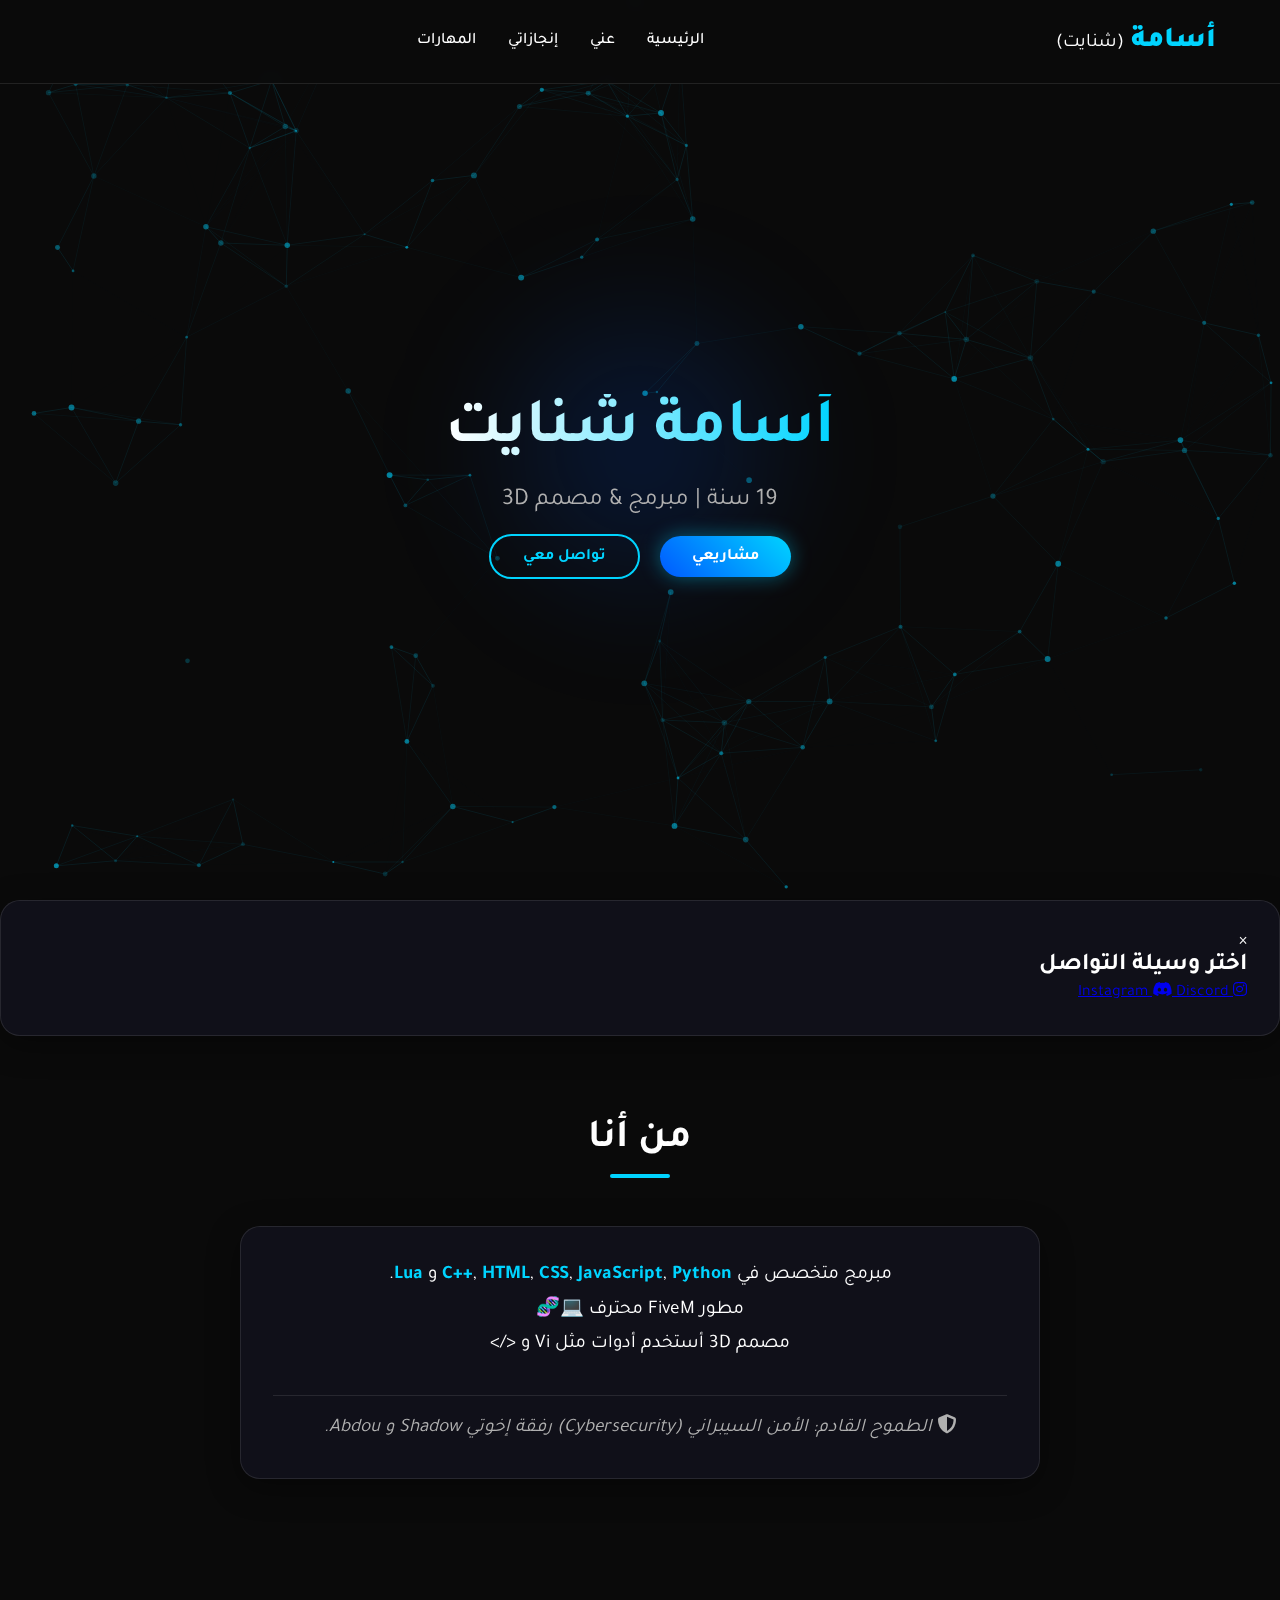
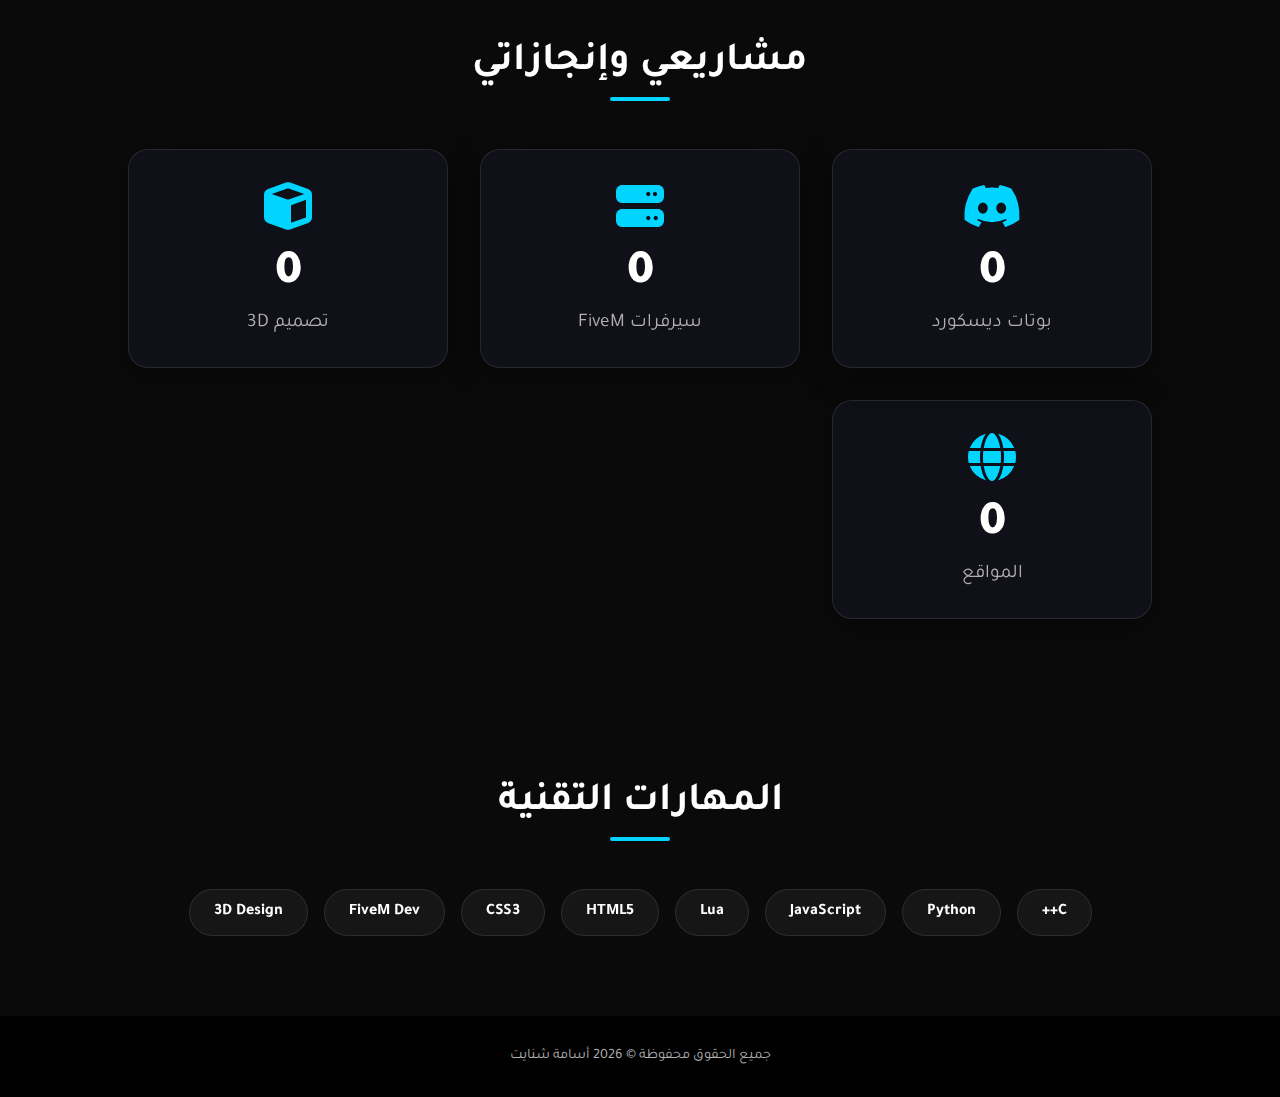
<file: index.html>
<!DOCTYPE html>
<html lang="ar" dir="rtl">

<head>
    <meta charset="UTF-8">
    <meta name="viewport" content="width=device-width, initial-scale=1.0">
    <title>أسامة شنايت | Portfolio</title>
    <link rel="stylesheet" href="style.css">
    <link rel="preconnect" href="https://fonts.googleapis.com">
    <link rel="preconnect" href="https://fonts.gstatic.com" crossorigin>
    <link href="https://fonts.googleapis.com/css2?family=Tajawal:wght@300;400;700;900&display=swap" rel="stylesheet">
    <link rel="stylesheet" href="https://cdnjs.cloudflare.com/ajax/libs/font-awesome/6.4.0/css/all.min.css">
    <meta name="description" content="موقع أسامة شنايت الشخصي - مبرمج ومصمم 3D">
</head>

<body>

    <nav class="navbar">
        <div class="logo">أسامة <span>(شنايت)</span></div>
        <ul class="nav-links">
            <li><a href="#home">الرئيسية</a></li>
            <li><a href="#about">عني</a></li>
            <li><a href="#stats">إنجازاتي</a></li>
            <li><a href="#skills">المهارات</a></li>
        </ul>
        <div class="burger">
            <div class="line1"></div>
            <div class="line2"></div>
            <div class="line3"></div>
        </div>
    </nav>

    <header id="home" class="hero">
        <div class="hero-content">
            <h1 class="glitch" data-text="أسامة شنايت">أسامة شنايت</h1>
            <p class="subtitle">19 سنة | مبرمج & مصمم 3D</p>
            <div class="cta-buttons">
                <a href="#projects" class="btn blue-btn">مشاريعي</a>
                <a href="javascript:void(0)" onclick="openContactModal()" class="btn outline-btn">تواصل معي</a>
            </div>
        </div>
        <div class="hero-visuals">
            <div class="glowing-orb"></div>
        </div>
    </header>

    <!-- Contact Modal -->
    <div id="contactModal" class="modal">
        <div class="modal-content glass-effect">
            <span class="close-modal" onclick="closeContactModal()">&times;</span>
            <h2 class="modal-title">اختر وسيلة التواصل</h2>
            <div class="contact-options">
                <a href="https://www.instagram.com/oussama_dev.rt/" target="_blank" class="contact-option insta-option">
                    <i class="fab fa-instagram"></i>
                    <span>Instagram</span>
                </a>
                <a href="https://discord.gg/BvKdXPeX" target="_blank" class="contact-option discord-option">
                    <i class="fab fa-discord"></i>
                    <span>Discord</span>
                </a>
            </div>
        </div>
    </div>

    <section id="about" class="about-section">
        <div class="container">
            <h2 class="section-title">من أنا</h2>
            <div class="about-card glass-effect">
                <p>
                    مبرمج متخصص في
                    <span class="highlight">C++</span>, <span class="highlight">HTML</span>, <span
                        class="highlight">CSS</span>, <span class="highlight">JavaScript</span>, <span
                        class="highlight">Python</span> و <span class="highlight">Lua</span>.
                    <br>
                    مطور FiveM محترف 💻🧬
                </p>
                <p>
                    مصمم 3D أستخدم أدوات مثل Vi و &lt;/&gt;
                </p>
                <p class="future-goal">
                    <i class="fas fa-shield-alt"></i> الطموح القادم: الأمن السيبراني (Cybersecurity) رفقة إخوتي Shadow و
                    Abdou.
                </p>
            </div>
        </div>
    </section>

    <section id="projects" class="stats-section">
        <div class="container">
            <h2 class="section-title">مشاريعي وإنجازاتي</h2>
            <div class="stats-grid">
                <div class="stat-card glass-effect" onclick="window.location.href='projects.html?category=discord'"
                    style="cursor: pointer;">
                    <i class="fab fa-discord stat-icon"></i>
                    <div class="stat-number" data-target="14">0</div>
                    <div class="stat-label">بوتات ديسكورد</div>
                </div>
                <div class="stat-card glass-effect" onclick="window.location.href='projects.html?category=fivem'"
                    style="cursor: pointer;">
                    <i class="fas fa-server stat-icon"></i>
                    <div class="stat-number" data-target="6">0</div>
                    <div class="stat-label">سيرفرات FiveM</div>
                </div>
                <div class="stat-card glass-effect" onclick="window.location.href='projects.html?category=3d'"
                    style="cursor: pointer;">
                    <i class="fas fa-cube stat-icon"></i>
                    <div class="stat-number" data-target="22">0</div>
                    <div class="stat-label">تصميم 3D</div>
                </div>
                <div class="stat-card glass-effect" onclick="window.location.href='projects.html?category=websites'"
                    style="cursor: pointer;">
                    <i class="fas fa-globe stat-icon"></i>
                    <div class="stat-number" data-target="12">0</div>
                    <div class="stat-label">المواقع</div>
                </div>
            </div>
        </div>
    </section>

    <section id="skills" class="skills-section">
        <div class="container">
            <h2 class="section-title">المهارات التقنية</h2>
            <div class="skills-wrapper">
                <div class="skill-tag">C++</div>
                <div class="skill-tag">Python</div>
                <div class="skill-tag">JavaScript</div>
                <div class="skill-tag">Lua</div>
                <div class="skill-tag">HTML5</div>
                <div class="skill-tag">CSS3</div>
                <div class="skill-tag">FiveM Dev</div>
                <div class="skill-tag">3D Design</div>
            </div>
        </div>
    </section>

    <footer>
        <p>جميع الحقوق محفوظة &copy; 2026 أسامة شنايت</p>
    </footer>

    <script src="script.js"></script>
</body>

</html>
</file>
<file: style.css>
:root {
    --primary-blue: #00d4ff;
    --secondary-blue: #0059ff;
    --dark-bg: #0a0a0a;
    --card-bg: rgba(20, 20, 35, 0.6);
    --text-color: #ffffff;
    --text-muted: #b0b0b0;
    --glass-border: rgba(255, 255, 255, 0.1);
}

* {
    margin: 0;
    padding: 0;
    box-sizing: border-box;
    scroll-behavior: smooth;
}

body {
    font-family: 'Tajawal', sans-serif;
    background-color: var(--dark-bg);
    color: var(--text-color);
    overflow-x: hidden;
    position: relative;
}

/* Ensure content is above the fixed canvas */
.navbar,
.hero,
.about-section,
.stats-section,
.skills-section,
footer {
    position: relative;
    z-index: 10;
}

/* Scrollbar */
::-webkit-scrollbar {
    width: 10px;
}

::-webkit-scrollbar-track {
    background: #000;
}

::-webkit-scrollbar-thumb {
    background: var(--secondary-blue);
    border-radius: 5px;
}

/* Navbar */
.navbar {
    display: flex;
    justify-content: space-between;
    align-items: center;
    padding: 1.5rem 5%;
    position: fixed;
    width: 100%;
    top: 0;
    z-index: 1000;
    background: rgba(10, 10, 10, 0.8);
    backdrop-filter: blur(10px);
    border-bottom: 1px solid var(--glass-border);
}

.logo {
    font-size: 1.8rem;
    font-weight: 900;
    color: var(--primary-blue);
}

.logo span {
    color: var(--text-color);
    font-size: 1.2rem;
    font-weight: 400;
}

.nav-links {
    display: flex;
    list-style: none;
    gap: 2rem;
}

.nav-links a {
    text-decoration: none;
    color: var(--text-color);
    font-weight: 500;
    transition: color 0.3s;
}

.nav-links a:hover {
    color: var(--primary-blue);
}

/* Hero Section */
.hero {
    height: 100vh;
    display: flex;
    align-items: center;
    justify-content: center;
    text-align: center;
    position: relative;
    overflow: hidden;
    padding-top: 60px;
}

.hero-content h1 {
    font-size: 4rem;
    margin-bottom: 1rem;
    background: linear-gradient(90deg, #fff, var(--primary-blue));
    -webkit-background-clip: text;
    background-clip: text;
    -webkit-text-fill-color: transparent;
    animation: glow 2s ease-in-out infinite alternate;
}

.subtitle {
    font-size: 1.5rem;
    color: var(--text-muted);
    margin-bottom: 2rem;
}

.btn {
    padding: 0.8rem 2rem;
    border-radius: 50px;
    text-decoration: none;
    font-weight: bold;
    margin: 0 0.5rem;
    transition: all 0.3s ease;
}

.blue-btn {
    background: linear-gradient(45deg, var(--secondary-blue), var(--primary-blue));
    color: #fff;
    box-shadow: 0 0 20px rgba(0, 212, 255, 0.4);
}

.blue-btn:hover {
    box-shadow: 0 0 30px rgba(0, 212, 255, 0.6);
    transform: translateY(-2px);
}

.outline-btn {
    border: 2px solid var(--primary-blue);
    color: var(--primary-blue);
}

.outline-btn:hover {
    background: rgba(0, 212, 255, 0.1);
}

/* Background Elements */
.glowing-orb {
    position: absolute;
    top: 50%;
    left: 50%;
    width: 400px;
    height: 400px;
    background: radial-gradient(circle, rgba(0, 89, 255, 0.2) 0%, rgba(0, 0, 0, 0) 70%);
    transform: translate(-50%, -50%);
    z-index: -1;
    filter: blur(50px);
}

/* Sections */
section {
    padding: 5rem 10%;
}

.section-title {
    text-align: center;
    font-size: 2.5rem;
    margin-bottom: 3rem;
    position: relative;
    display: inline-block;
    width: 100%;
}

.section-title::after {
    content: '';
    display: block;
    width: 60px;
    height: 4px;
    background: var(--primary-blue);
    margin: 10px auto 0;
    border-radius: 2px;
}

/* About Card */
.glass-effect {
    background: var(--card-bg);
    border: 1px solid var(--glass-border);
    backdrop-filter: blur(10px);
    border-radius: 20px;
    padding: 2rem;
    box-shadow: 0 8px 32px 0 rgba(0, 0, 0, 0.37);
}

.about-card {
    max-width: 800px;
    margin: 0 auto;
    text-align: center;
    font-size: 1.2rem;
    line-height: 1.8;
}

.highlight {
    color: var(--primary-blue);
    font-weight: bold;
}

.future-goal {
    margin-top: 2rem;
    font-style: italic;
    color: var(--text-muted);
    border-top: 1px solid var(--glass-border);
    padding-top: 1rem;
}

/* Stats Grid */
.stats-grid {
    display: grid;
    grid-template-columns: repeat(auto-fit, minmax(250px, 1fr));
    gap: 2rem;
}

.stat-card {
    text-align: center;
    transition: transform 0.3s;
}

.stat-card:hover {
    transform: translateY(-10px);
    border-color: var(--primary-blue);
}

.stat-icon {
    font-size: 3rem;
    color: var(--primary-blue);
    margin-bottom: 1rem;
}

.stat-number {
    font-size: 3rem;
    font-weight: 900;
    margin-bottom: 0.5rem;
}

.stat-label {
    font-size: 1.2rem;
    color: var(--text-muted);
}

/* Skills */
.skills-wrapper {
    display: flex;
    flex-wrap: wrap;
    justify-content: center;
    gap: 1rem;
}

.skill-tag {
    background: rgba(255, 255, 255, 0.05);
    padding: 0.8rem 1.5rem;
    border-radius: 30px;
    border: 1px solid var(--glass-border);
    font-weight: bold;
    transition: all 0.3s;
}

.skill-tag:hover {
    background: var(--primary-blue);
    color: #000;
    box-shadow: 0 0 15px var(--primary-blue);
}

/* Footer */
footer {
    text-align: center;
    padding: 2rem;
    background: #000;
    color: var(--text-muted);
    font-size: 0.9rem;
}

/* Responsive */
@media (max-width: 768px) {
    .nav-links {
        display: none;
    }

    .hero-content h1 {
        font-size: 2.5rem;
    }

    section {
        padding: 3rem 5%;
    }
}
</file>
